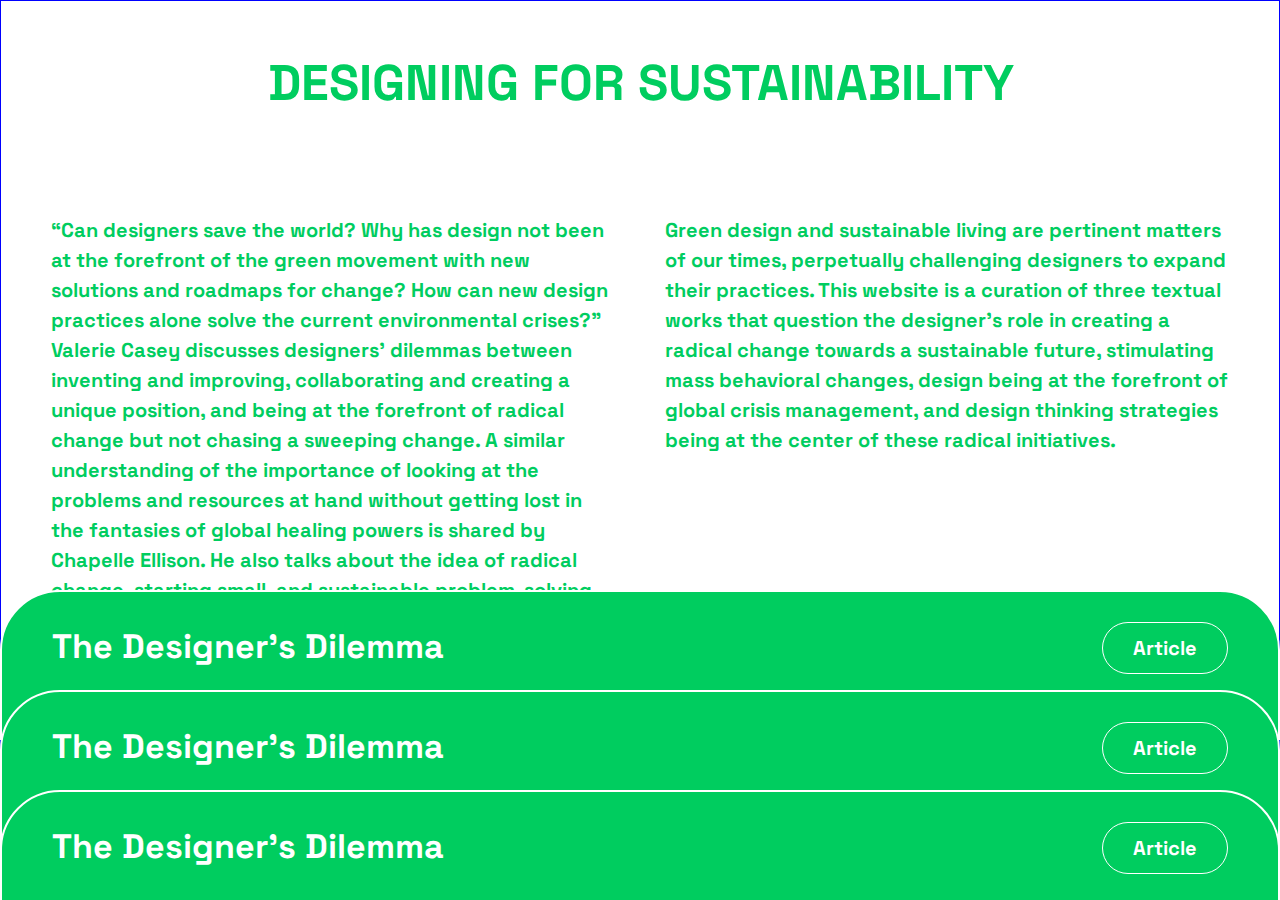
<file: index.html>
<!DOCTYPE html>
<html>
	<head>
		<title>Designing for sustainability</title>
		<meta name="viewport" content="width=device-width, initial-scale=1">
		<link href="assets/reset.css" rel="stylesheet">
		<link href="assets/common.css" rel="stylesheet">
		<link href='https://fonts.googleapis.com/css?family=Space Grotesk' rel='stylesheet'>
		
	</head>
	<body>
		<header>
			<h1>DESIGNING FOR SUSTAINABILITY</h1>
		</header>
		<section>
			<main>
				<p>“Can designers save the world? Why has design not been at the forefront of the green movement with new solutions and roadmaps for change? How can new design practices alone solve the current environmental crises?”</p>
				<p>Valerie Casey discusses designers' dilemmas between inventing and improving, collaborating and creating a unique position, and being at the forefront of radical change but not chasing a sweeping change. A similar understanding of the importance of looking at the problems and resources at hand without getting lost in the fantasies of global healing powers is shared by Chapelle Ellison. He also talks about the idea of radical change, starting small, and sustainable problem-solving. In his book, Tony Fry introduces frameworks and the idea of Futuring that may change design practice to solve the concerns of ethics, sustainability, and humanity's&nbsp;existence.</p>
            </main>
			<main>
				<div>
                <p>Green design and sustainable living are pertinent matters of our times, perpetually challenging designers to expand their practices. This website is a curation of three textual works that question the designer’s role in creating a radical change towards a sustainable future, stimulating mass behavioral changes, design being at the forefront of global crisis management, and design thinking strategies being at the center of these radical&nbsp;initiatives.</p>
            </div>
			<footer>
                <p>This website was designed and produced entirely by Vidushi Goel, a Product Designer + Researcher, living in New York City.
					© 2022 by Vidushi B&nbsp;Goel</p>
            </footer>
			</main>
        </section>
        <nav>
            <ul>
                <li>
                    <a href="entry1/index.html">
                        <p class="navlink">The Designer's Dilemma</p>
                    </a>
                    <p class="tag">Article</p>
                </li>
				<li>
                    <a href="entry1/index.html">
                        <p class="navlink">The Designer's Dilemma</p>
                    </a>
                    <p class="tag">Article</p>
                </li>
				<li>
                    <a href="entry1/index.html">
                        <p class="navlink">The Designer's Dilemma</p>
                    </a>
                    <p class="tag">Article</p>
                </li>
				
            </ul>
        </nav>
	</body>
</html>

<!-- <div><div class="city">
	<h2>London</h2>
	<p>London is the capital of England.</p>
  </div></div> -->
</file>
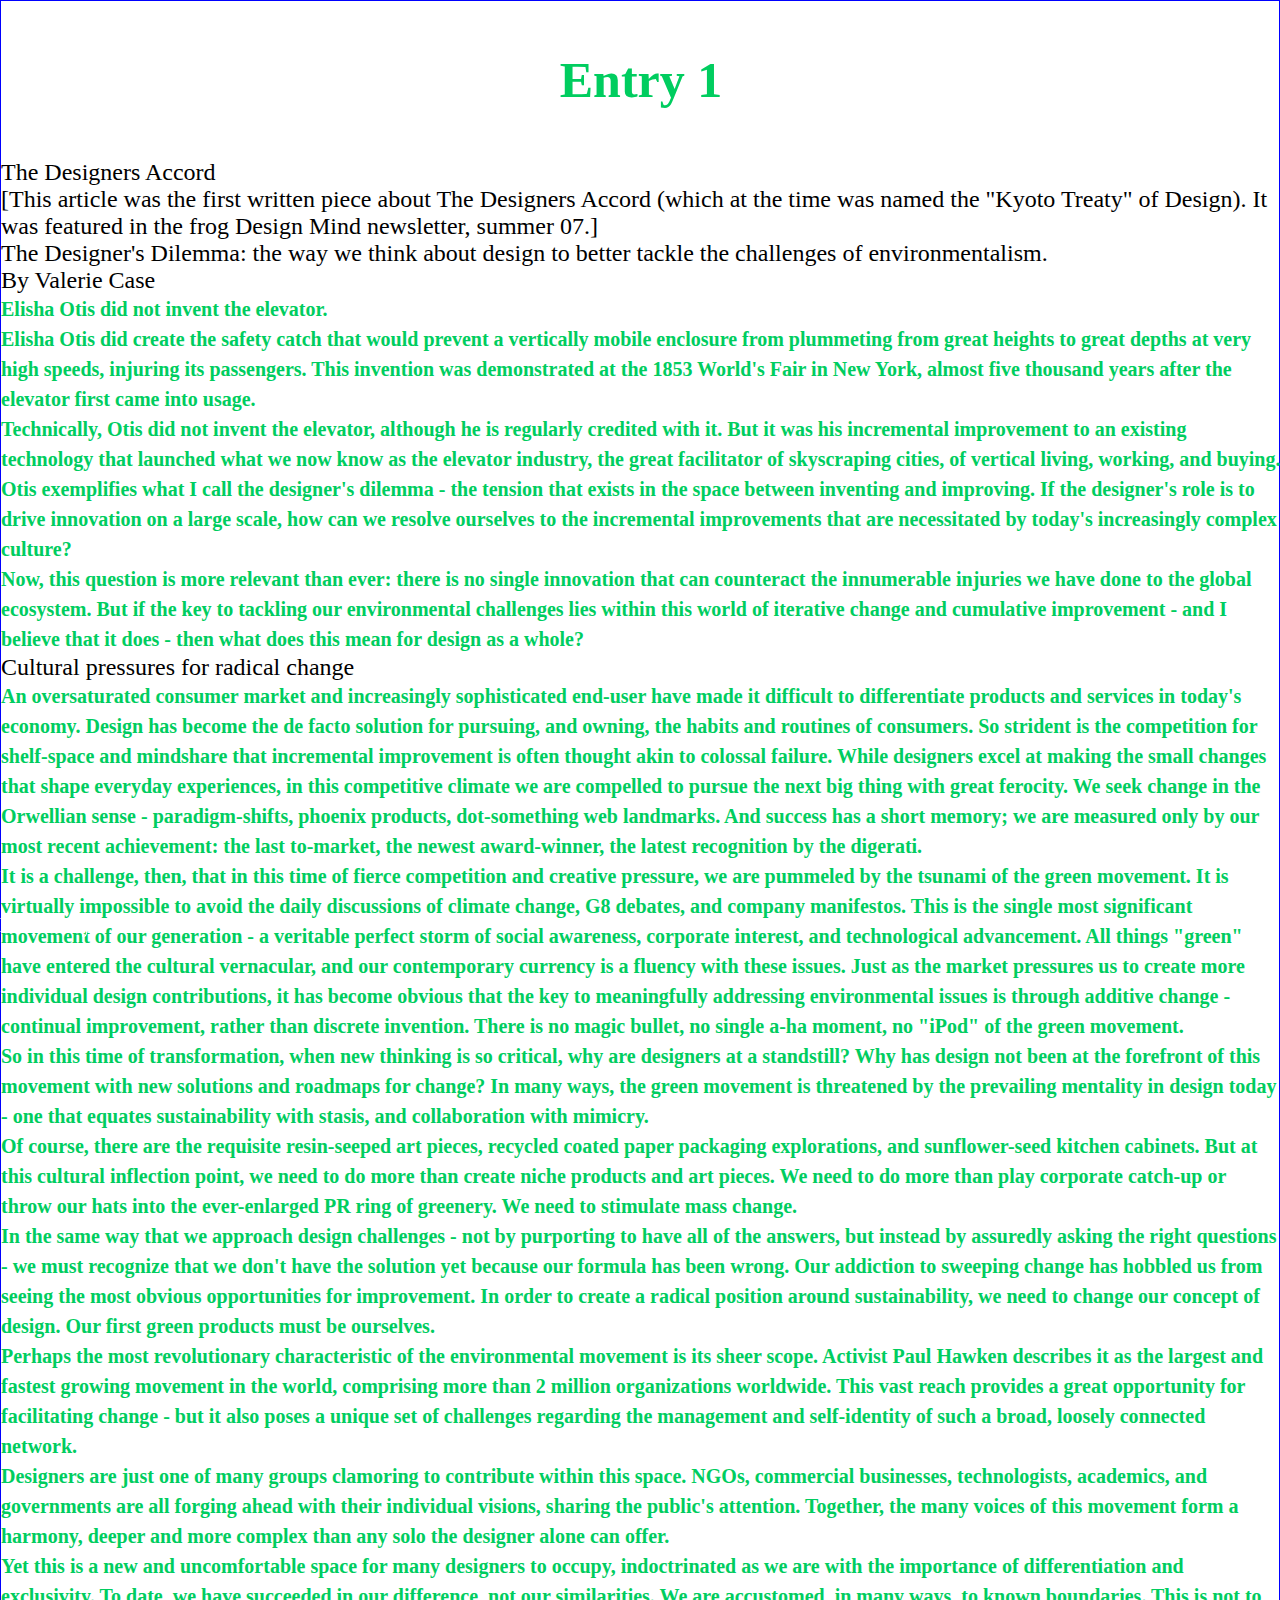
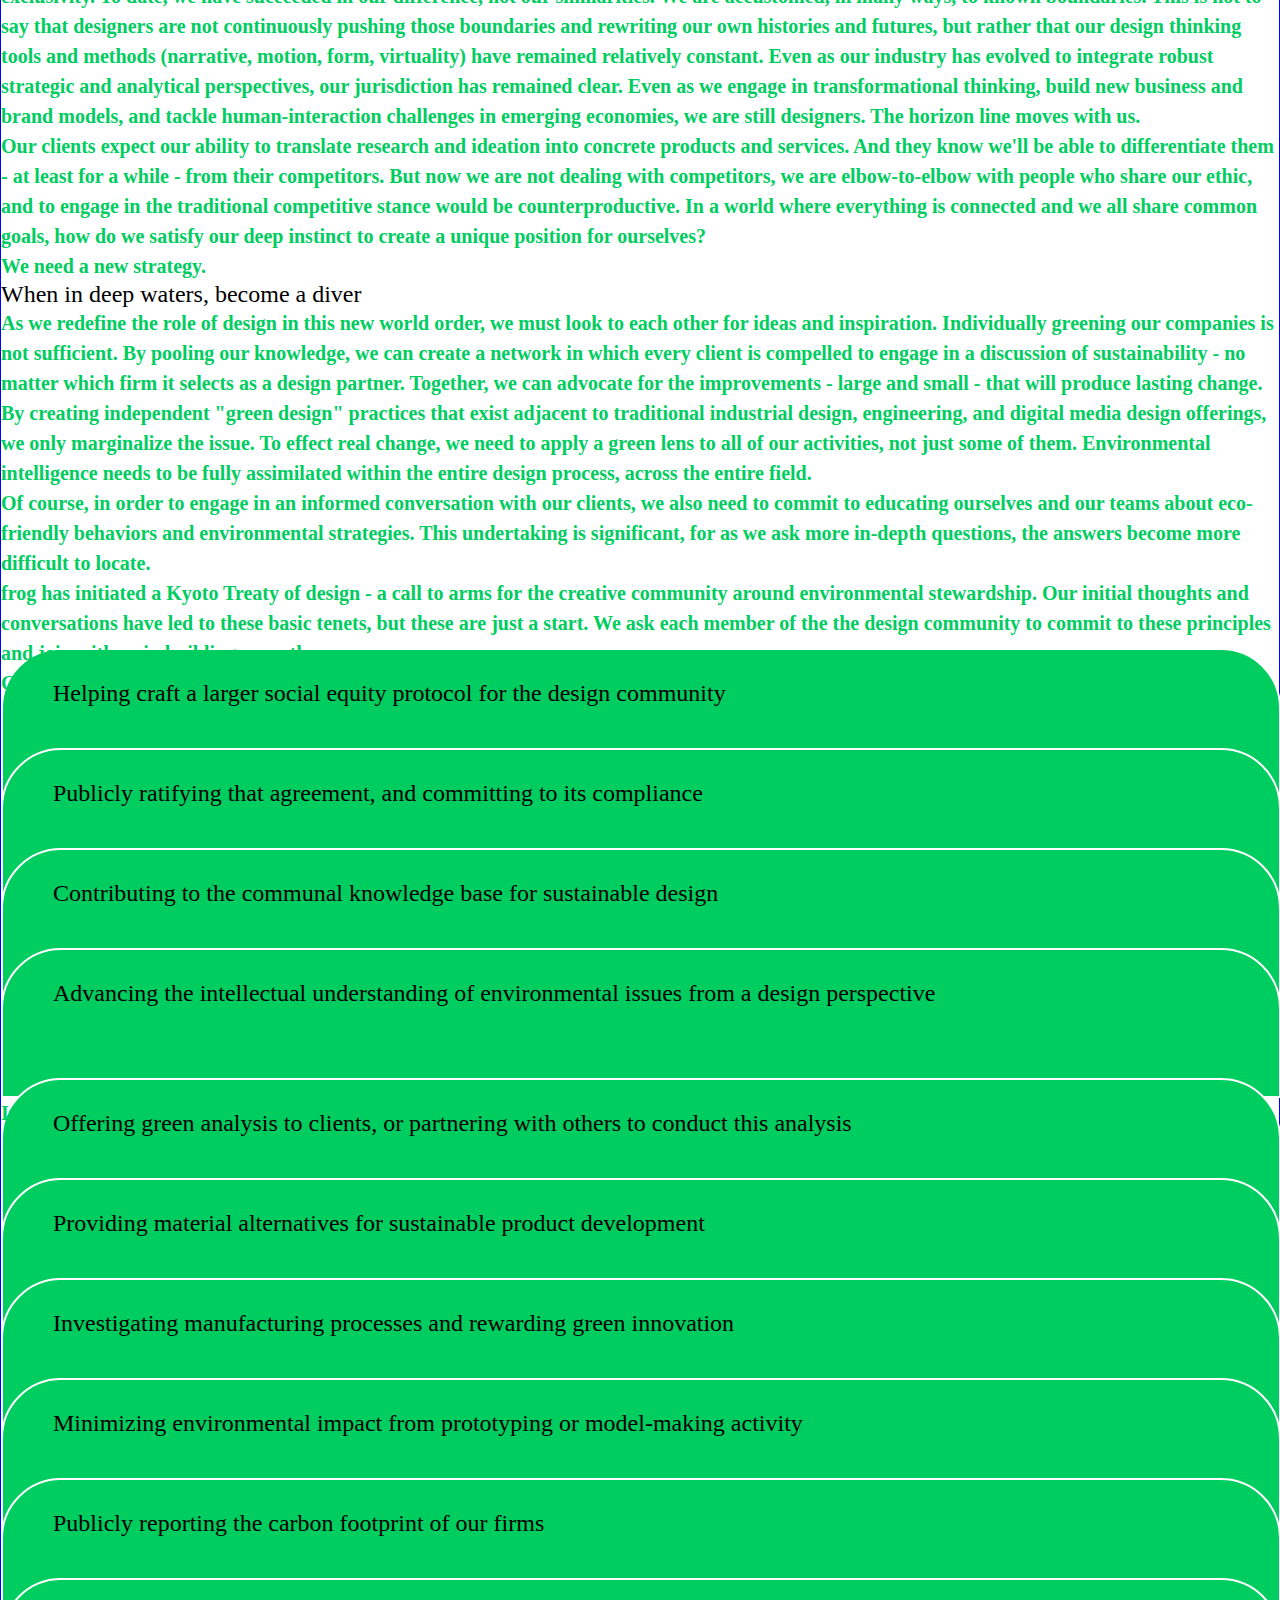
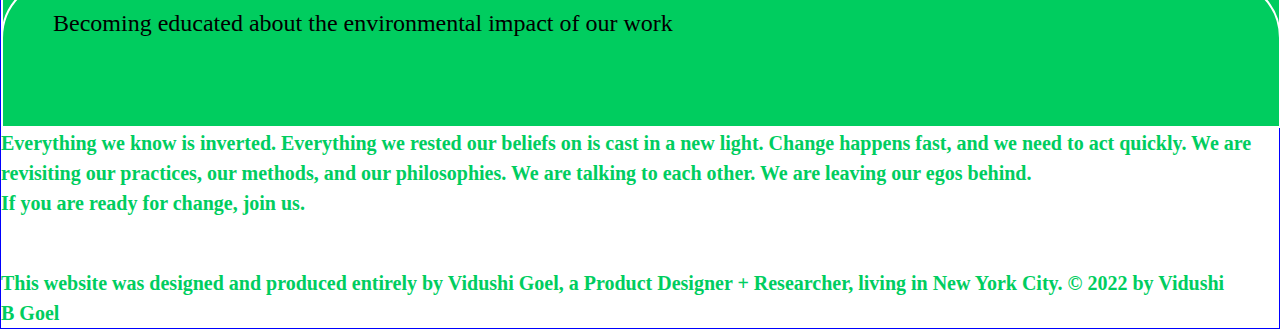
<file: entry1/index.html>
<!DOCTYPE html>
<html>
	<head>
		<title>Entry 1</title>
		<meta name="viewport" content="width=device-width, initial-scale=1">
		<link href="../assets/reset.css" rel="stylesheet">
		<link href="../assets/common.css" rel="stylesheet">
		<link href="style.css" rel="stylesheet">
	</head>
	<body>
		<header>
			<h1>Entry 1</h1>
		</header>
		<nav>
			<a href="../">
				<p>First entry</p>
			</a>
		</nav>
		<body>
				<h3>The Designers Accord</h3>
					<h6><code>[This article was the first written piece about The Designers Accord (which at the time was named the "Kyoto Treaty" of Design). It was featured in the frog Design Mind newsletter, summer 07.]</code></h6>
					<hr>
					<h1>The Designer's Dilemma: the way we think about design to better tackle the challenges of environmentalism.</h1>
					<h2><em>By Valerie Case</em></h2> 
						<p>Elisha Otis did not invent the elevator.<p>
						<p>Elisha Otis did create the safety catch that would prevent a vertically mobile enclosure from plummeting from great heights to great depths at very high speeds, injuring its passengers. This invention was demonstrated at the 1853 World's Fair in New York, almost five thousand years after the elevator first came into usage.</p>
						<p>Technically, Otis did not invent the elevator, although he is regularly credited with it. But it was his incremental improvement to an existing technology that launched what we now know as the elevator industry, the great facilitator of skyscraping cities, of vertical living, working, and buying.</p>
						<p>Otis exemplifies what I call the designer's dilemma - the tension that exists in the space between inventing and improving. If the designer's role is to drive innovation on a large scale, how can we resolve ourselves to the incremental improvements that are necessitated by today's increasingly complex culture?</p>
						<p>Now, this question is more relevant than ever: there is no single innovation that can counteract the innumerable injuries we have done to the global ecosystem. But if the key to tackling our environmental challenges lies within this world of iterative change and cumulative improvement - and I believe that it does - then what does this mean for design as a whole?</p>
				<h3>Cultural pressures for radical change</h3>
						<p>An oversaturated consumer market and increasingly sophisticated end-user have made it difficult to differentiate products and services in today's economy. Design has become the de facto solution for pursuing, and owning, the habits and routines of consumers. So strident is the competition for shelf-space and mindshare that incremental improvement is often thought akin to colossal failure. While designers excel at making the small changes that shape everyday experiences, in this competitive climate we are compelled to pursue the next big thing with great ferocity. We seek change in the Orwellian sense - paradigm-shifts, phoenix products, dot-something web landmarks. And success has a short memory; we are measured only by our most recent achievement: the last to-market, the newest award-winner, the latest recognition by the digerati.</p>
						<p>It is a challenge, then, that in this time of fierce competition and creative pressure, we are pummeled by the tsunami of the green movement. It is virtually impossible to avoid the daily discussions of climate change, G8 debates, and company manifestos. This is the single most significant movement of our generation - a veritable perfect storm of social awareness, corporate interest, and technological advancement. All things "green" have entered the cultural vernacular, and our contemporary currency is a fluency with these issues. Just as the market pressures us to create more individual design contributions, it has become obvious that the key to meaningfully addressing environmental issues is through additive change - continual improvement, rather than discrete invention. There is no magic bullet, no single a-ha moment, no "iPod" of the green movement.</p>
						<p>So in this time of transformation, when new thinking is so critical, why are designers at a standstill? Why has design not been at the forefront of this movement with new solutions and roadmaps for change? In many ways, the green movement is threatened by the prevailing mentality in design today - one that equates sustainability with stasis, and collaboration with mimicry.</p>
						<p>Of course, there are the requisite resin-seeped art pieces, recycled coated paper packaging explorations, and sunflower-seed kitchen cabinets. But at this cultural inflection point, we need to do more than create niche products and art pieces. We need to do more than play corporate catch-up or throw our hats into the ever-enlarged PR ring of greenery. We need to stimulate mass change.</p>
						<p>In the same way that we approach design challenges - not by purporting to have all of the answers, but instead by assuredly asking the right questions - we must recognize that we don't have the solution yet because our formula has been wrong. Our addiction to sweeping change has hobbled us from seeing the most obvious opportunities for improvement. In order to create a radical position around sustainability, we need to change our concept of design. Our first green products must be ourselves.</p>
						<p>Perhaps the most revolutionary characteristic of the environmental movement is its sheer scope. Activist Paul Hawken describes it as the largest and fastest growing movement in the world, comprising more than 2 million organizations worldwide. This vast reach provides a great opportunity for facilitating change - but it also poses a unique set of challenges regarding the management and self-identity of such a broad, loosely connected network.</p>
						<p>Designers are just one of many groups clamoring to contribute within this space. NGOs, commercial businesses, technologists, academics, and governments are all forging ahead with their individual visions, sharing the public's attention. Together, the many voices of this movement form a harmony, deeper and more complex than any solo the designer alone can offer.</p>
						<p>Yet this is a new and uncomfortable space for many designers to occupy, indoctrinated as we are with the importance of differentiation and exclusivity. To date, we have succeeded in our difference, not our similarities. We are accustomed, in many ways, to known boundaries. This is not to say that designers are not continuously pushing those boundaries and rewriting our own histories and futures, but rather that our design thinking tools and methods (narrative, motion, form, virtuality) have remained relatively constant. Even as our industry has evolved to integrate robust strategic and analytical perspectives, our jurisdiction has remained clear. Even as we engage in transformational thinking, build new business and brand models, and tackle human-interaction challenges in emerging economies, we are still designers. The horizon line moves with us.</p>
						<p>Our clients expect our ability to translate research and ideation into concrete products and services. And they know we'll be able to differentiate them - at least for a while - from their competitors. But now we are not dealing with competitors, we are elbow-to-elbow with people who share our ethic, and to engage in the traditional competitive stance would be counterproductive. In a world where everything is connected and we all share common goals, how do we satisfy our deep instinct to create a unique position for ourselves?</p>
						<p>We need a new strategy.</p>
				<h3>When in deep waters, become a diver</h3>
						<p>As we redefine the role of design in this new world order, we must look to each other for ideas and inspiration. Individually greening our companies is not sufficient. By pooling our knowledge, we can create a network in which every client is compelled to engage in a discussion of sustainability - no matter which firm it selects as a design partner. Together, we can advocate for the improvements - large and small - that will produce lasting change.</p>
						<p>By creating independent "green design" practices that exist adjacent to traditional industrial design, engineering, and digital media design offerings, we only marginalize the issue. To effect real change, we need to apply a green lens to all of our activities, not just some of them. Environmental intelligence needs to be fully assimilated within the entire design process, across the entire field.</p>
						<p>Of course, in order to engage in an informed conversation with our clients, we also need to commit to educating ourselves and our teams about eco-friendly behaviors and environmental strategies. This undertaking is significant, for as we ask more in-depth questions, the answers become more difficult to locate.</p>
						<p>frog has initiated a Kyoto Treaty of design - a call to arms for the creative community around environmental stewardship. Our initial thoughts and conversations have led to these basic tenets, but these are just a start. We ask each member of the the design community to commit to these principles and join with us in building upon them:</p>
					<p>Collectively</p>
						  <ul>
							<li>Helping craft a larger social equity protocol for the design community</li>
							<li>Publicly ratifying that agreement, and committing to its compliance</li>
							<li>Contributing to the communal knowledge base for sustainable design</li>
							<li>Advancing the intellectual understanding of environmental issues from a design perspective</li>
						  </ul>
					<p>Individually</p>
						  <ul>
							<li>Offering green analysis to clients, or partnering with others to conduct this analysis</li>
							<li>Providing material alternatives for sustainable product development</li>
							<li>Investigating manufacturing processes and rewarding green innovation</li>
							<li>Minimizing environmental impact from prototyping or model-making activity</li>
							<li>Publicly reporting the carbon footprint of our firms</li>
							<li>Becoming educated about the environmental impact of our work</li>
						  </ul>
						  <p>Everything we know is inverted. Everything we rested our beliefs on is cast in a new light. Change happens fast, and we need to act quickly. We are revisiting our practices, our methods, and our philosophies. We are talking to each other. We are leaving our egos behind.</p>
					<p>If you are ready for change, join us.</p>
	
		</body>
		<footer>
			<p>This website was designed and produced entirely by Vidushi Goel, a Product Designer + Researcher, living in New York City. © 2022 by Vidushi B&nbsp;Goel</p>
		</footer>
	</body>
</html>
</file>
<file: assets/common.css>
:root{
    --base: 16px;
    --heading: calc(vas(--base) * 2)    
    --typecolor: darkgrey;
    font-family: 'space grotesk';
    font-size: var(--base);    
}


*{
    border: 1px solid blue;
    box-sizing: border-box;
}

body {
    padding: var(--base);
    background-color: white;
    margin: 0%;
    padding: 0%;
    width: 100vw;
    /* s */
}

header h1 {
    /* position: fixed;
    top: 0%; */
    width: fit-content;
    margin: auto;
    /* --heading: calc(vas(--base) * 2) */
   color: #00cd5f;
   font-weight: bold;
    padding: 50px;
    text-align: center;
    font-size: 30px;
}

p {
    /* color: var(--type-color) */
    color: #00cd5f;
    font-size: 18px;
    line-height: 24px;
    font-weight: bold;
}

a p {
    color: blue;
}

li {
    background-color: #00cd5f;
    padding: 30px 50px;
    height: 150px;
    border-style: solid;
    border-color: white;
    border-width: 2px;
    border-radius: 60px 60px 0px 0px;
    margin-top: -55px;
}

nav {
    position: fixed;
    bottom: -40px;
    left: 0%;
    width: 100vw;
}

nav p {
    color: white;
    justify-content: center;
}

section main {
    width: 100%;
}

section {
    padding: 
    0px 50px 400px 50px;
}

footer {
    margin-top: 50px;
}

@media screen and (min-width: 600px) {
    :root{
        --base: 24px;
    }

    section {
        display: flex;
        justify-content: space-between;
        text-align: left;
        padding: 0;
        /* align-items: center; */
        margin: 50px;
        /* background-color: aquamarine; */
    }

    section main {
        width: 48%;
        /* background-color: bisque; */
        display: flex;
        justify-content: space-between;
        flex-direction: column;
        /* margin: 20px; */
        
    }

    li {
        display: flex;
        justify-content: space-between;
        padding-top: 30px;
        /* align-items: center; */
        height: 150px;
        margin-top: -50px;
    }

    header h1 {
        font-size: 50px;
    }

    p {
        font-size: 20px;
        line-height: 30px;
    }

    .tag {
        height: fit-content;
        border: 1px solid white;
        border-radius: 50px;
        padding: 10px 30px 10px 30px;
        /* margin: 20px 2px; */

    }

    .navlink {
        font-size: 34px;
        font-weight: bold;
        margin-top: 10px;
    }

}
</file>
<file: entry1/style.css>
:root{
    --heading: calc(vas(--base) * 5)   
    --type-color: blue;
}
</file>
